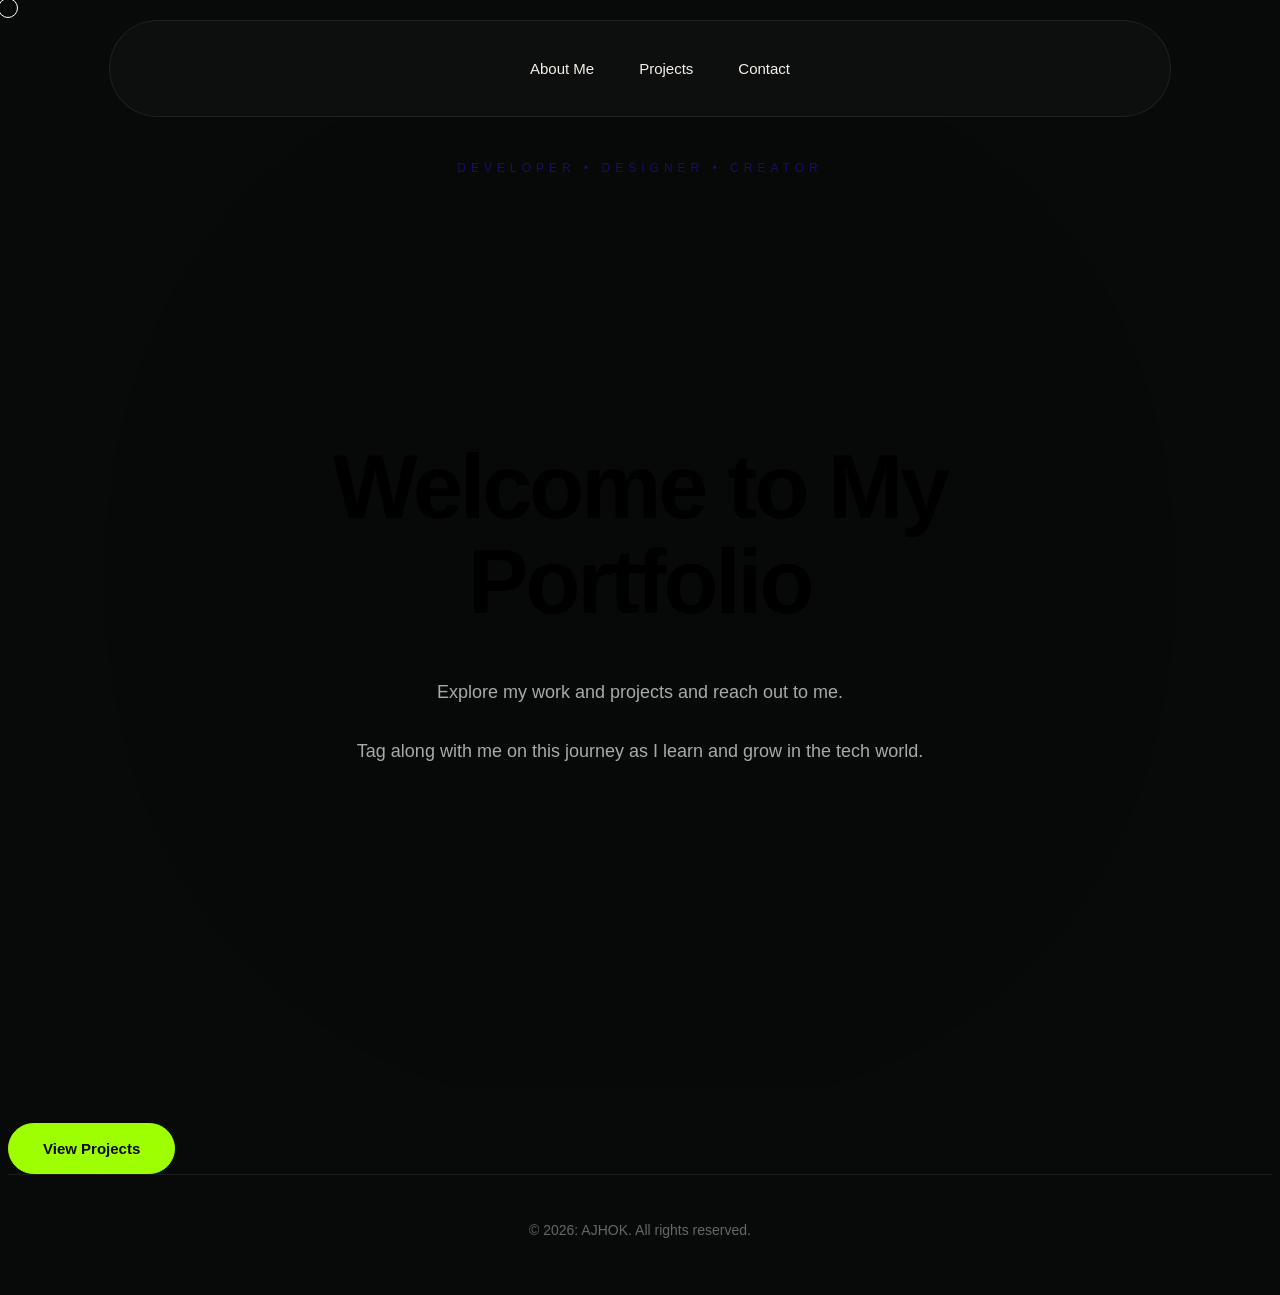
<file: index.html>
<!DOCTYPE html>
<html lang="en">
<head>
    <meta charset="UTF-8">
    <meta name="viewport" content="width=device-width, initial-scale=1.0">
    <title>AJHOK | PORTFOLIO</title>
    <link rel="stylesheet" href="style.css">
</head>
<body>

    <div class="cursor"></div>

    <nav>
        <ul>
            <li><a href="about.html">About Me</a></li>
            <li><a href="projects.html">Projects</a></li>
            <li><a href="contact.html">Contact</a></li>
        </ul>  
    </nav>  

        <header>
            <h1>Welcome to My Portfolio</h1>
            <p>Explore my work and projects and reach out to me.</p>
            <p>Tag along with me on this journey as I learn and grow in the tech world.</p>
        </header>
        
        <button onclick="window.location.href='projects.html'">View Projects</button>
        

        <footer>
            <p>&copy; 2026: AJHOK. All rights reserved.</p>

            <script src="script.js"></script>

    </body>
    </html>
</file>
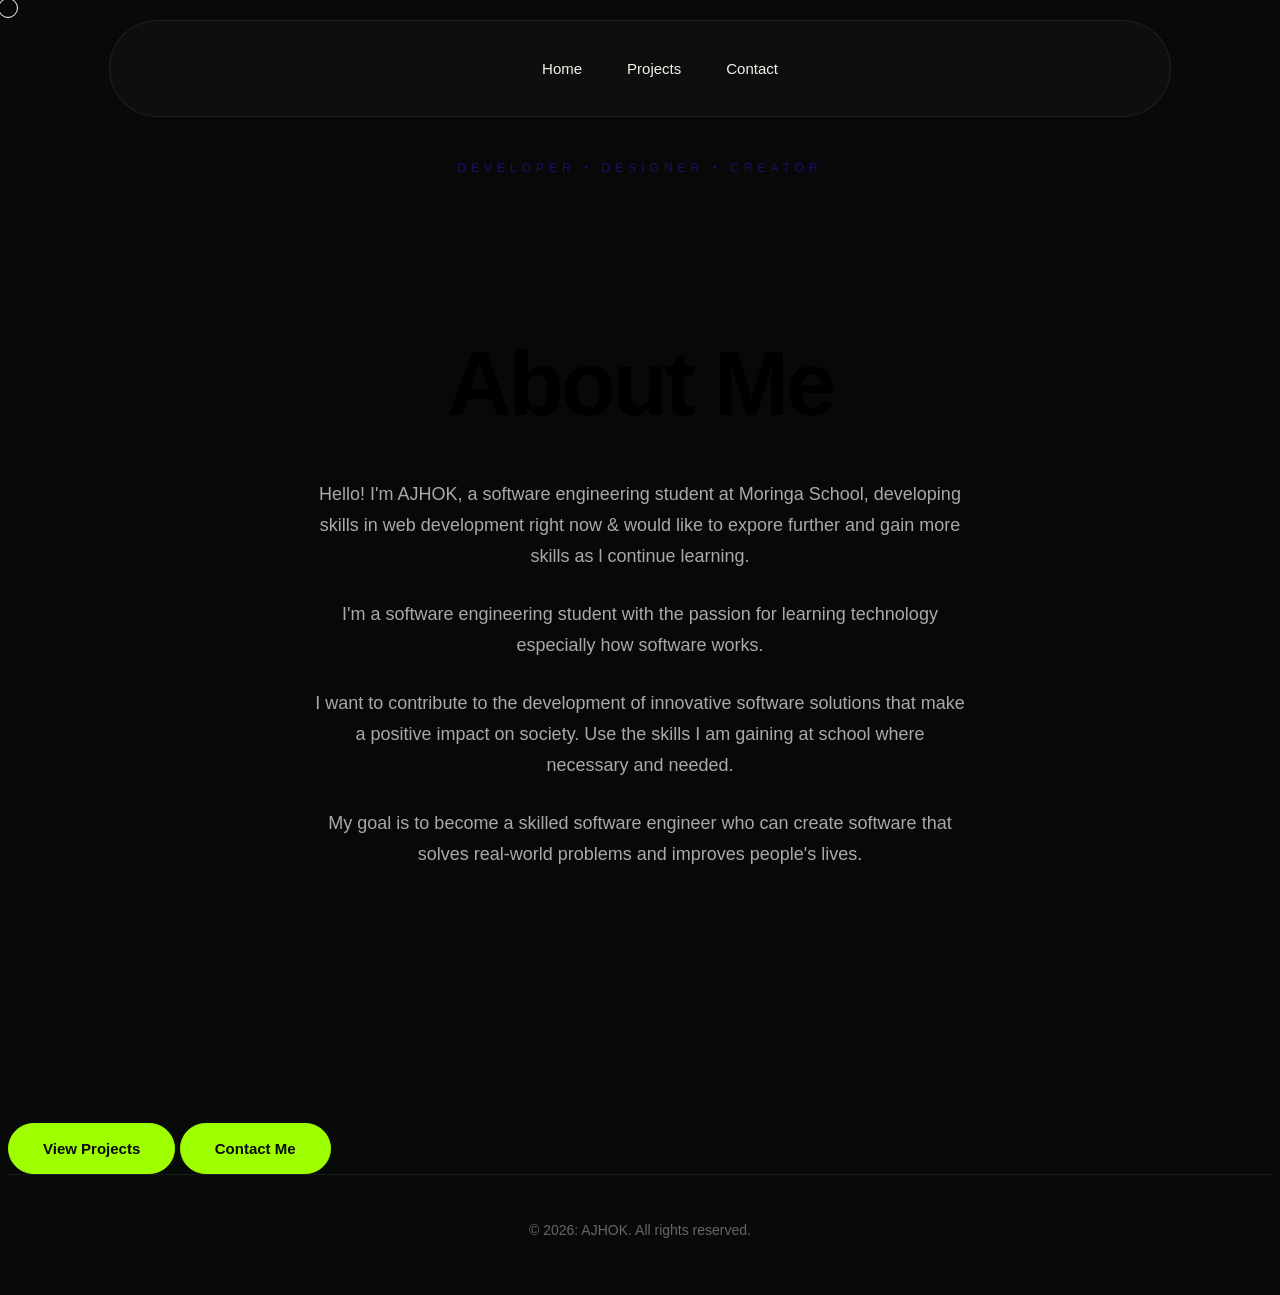
<file: about.html>
<!DOCTYPE html>
<html lang="en">
<head>
    <meta charset="UTF-8">
    <meta name="viewport" content="width=device-width, initial-scale=1.0">
    <title>AJHOK | About</title>
</head>
<link rel="stylesheet" href="style.css">
<body>

    <div class="cursor"></div>

    <nav>
        <ul>
            <li><a href="index.html">Home</a></li>
            <li><a href="projects.html">Projects</a></li>
            <li><a href="contact.html">Contact</a></li>
        </ul>  
    </nav>  

    <header>
        <h1>About Me</h1>
        <p>Hello! I'm AJHOK, a software engineering student at Moringa School, developing skills in web development right now & would like to expore further and gain more skills as l continue learning.</p>
        <p>I'm a software engineering student with the passion for learning technology especially how software works.</p>
        <p>I want to contribute to the development of innovative software solutions that make a positive impact on society. Use the skills I am gaining at school where necessary and needed.</p>
        <p>My goal is to become a skilled software engineer who can create software that solves real-world problems and improves people's lives.</p>
    </header>   
    <button onclick="window.location.href='projects.html'">View Projects</button>
    <button onclick="window.location.href='contact.html'">Contact Me</button>


    <footer>
        <p>&copy; 2026: AJHOK. All rights reserved.</p>

        <script src="script.js"></script>
    
</body>
</html>
</file>
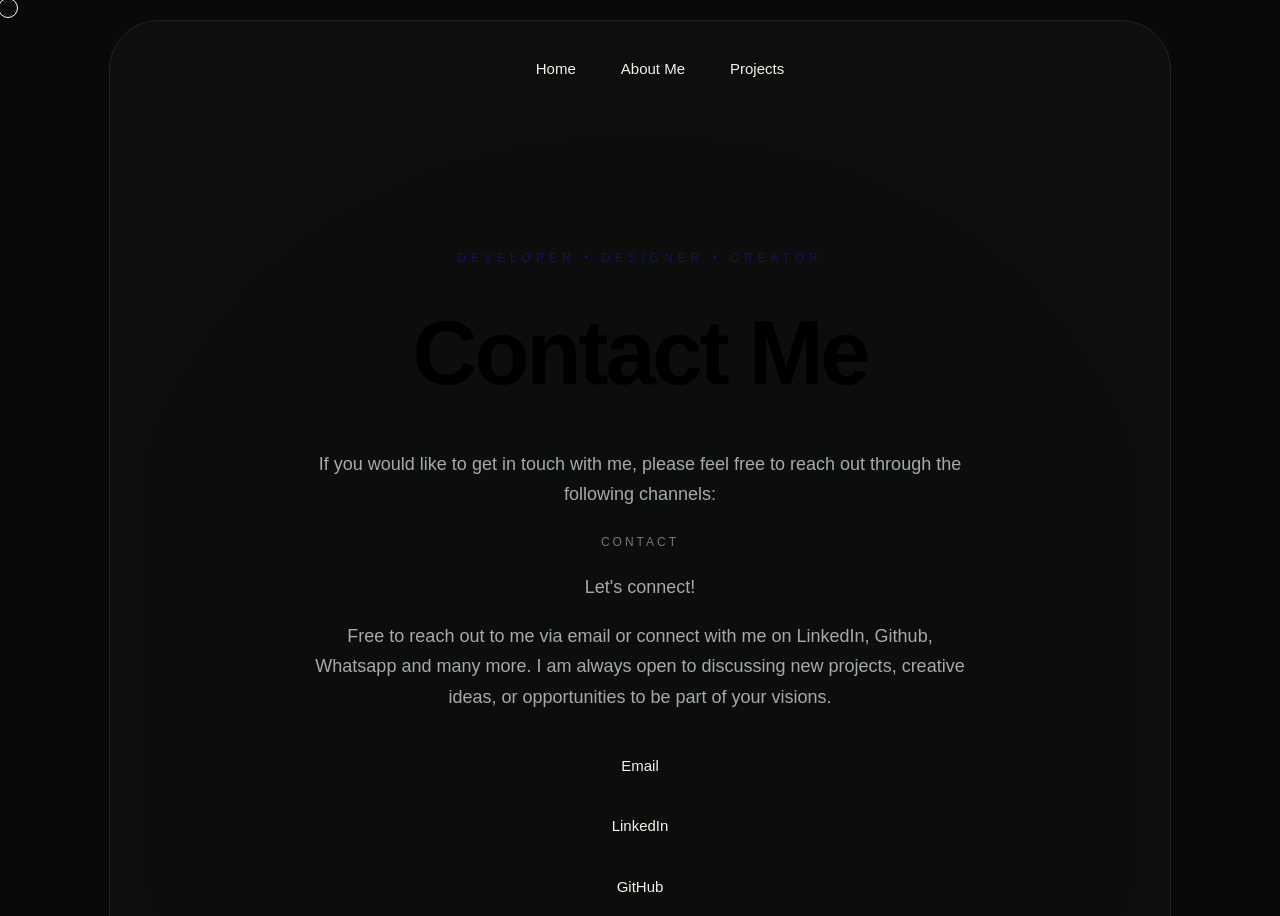
<file: contact.html>
<!DOCTYPE html>
<html lang="en">
<head>
    <meta charset="UTF-8">
    <meta name="viewport" content="width=device-width, initial-scale=1.0">
    <title>AJHOK | CONTACTS</title>
</head>
<link rel="stylesheet" href="style.css">    
<body>

    <div class="cursor"></div>

    <nav>
        <ul>
            <li><a href="index.html">Home</a></li>
            <li><a href="about.html">About Me</a></li>
            <li><a href="projects.html">Projects</a></li>
        </ul>   
    
        <header>
            <h1>Contact Me</h1>
            <p>If you would like to get in touch with me, please feel free to reach out through the following channels:</p>
              
            <section class="contact-section">
                <p class="section-label">CONTACT</p>

                <p>Let's connect!</p>

                <p>
                 Free to reach out to me via email or connect with me on LinkedIn, Github, Whatsapp and many more.  I am always open to discussing new projects, creative ideas, or opportunities to be part of your visions.
                </p>

            </section>
             
            <div class="contacts-links">

                <h2><a href="mailto:ajhokbol09@gmail.com" class="contact-link">Email</a></h2>
                <h2><a href="https://www.linkedin.com/in/ajhok-bol-647b5442b" class="contact-link">LinkedIn</a></h2>
                <h2><a href="https://github.com/ajhokbol09-cpu" target="_blank" class="github-btn">GitHub</a></h2>
                <h2><a href="https://wa.me/254718596551" class="contact-link">WhatsApp</a></h2>






            </div>
          <footer>
            <p>&copy; 2026: AJHOK. All rights reserved.</p>

            <script src="script.js"></script>

        </body>
</html>
</file>
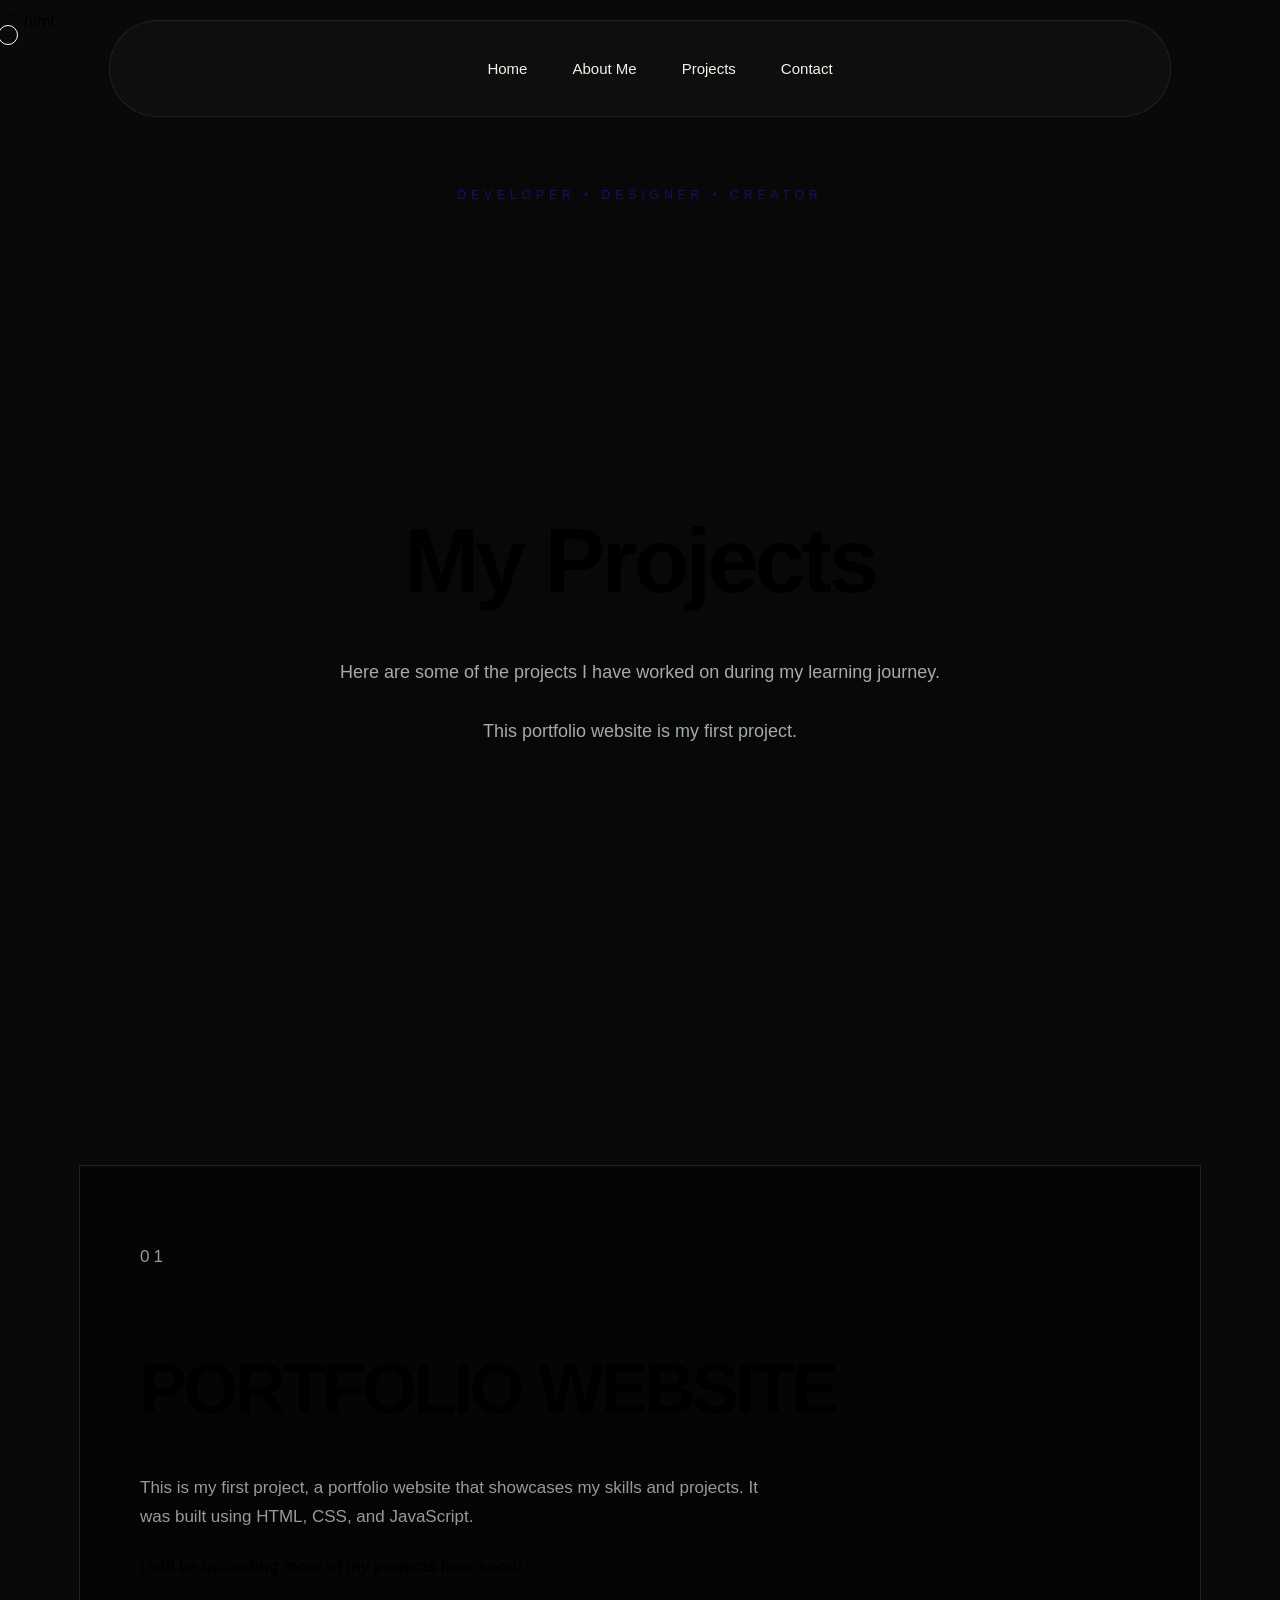
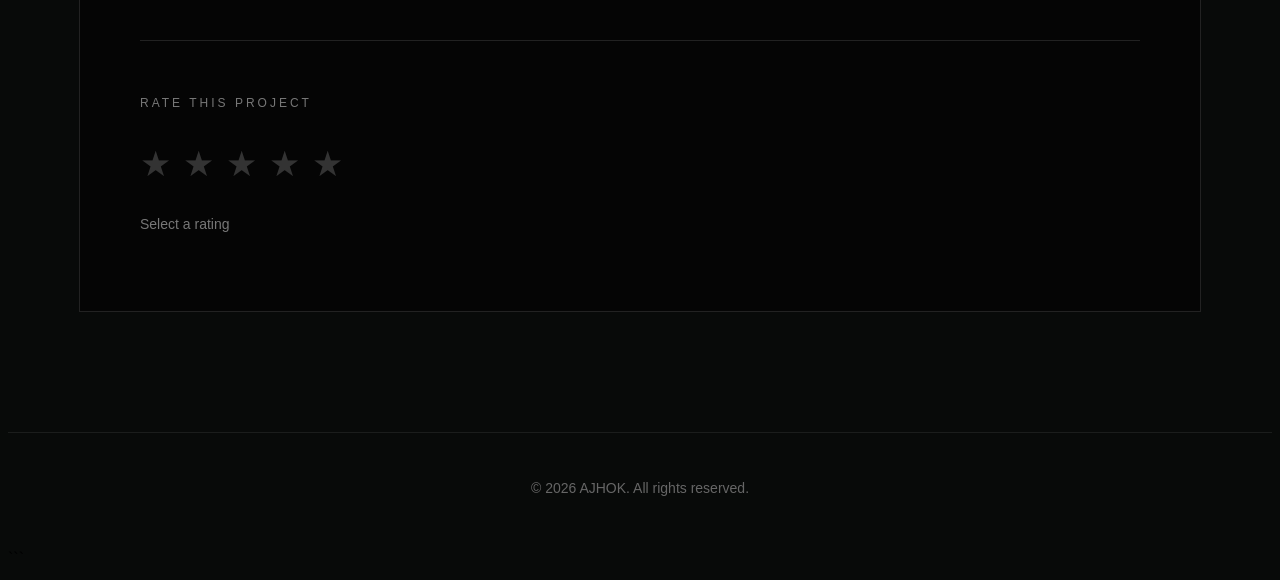
<file: projects.html>
```html
<!DOCTYPE html>
<html lang="en">

<head>
    <meta charset="UTF-8">
    <meta name="viewport" content="width=device-width, initial-scale=1.0">

    <title>AJHOK | PROJECTS</title>

    <link rel="stylesheet" href="style.css">
</head>

<body>

    <!-- Custom Cursor -->
    <div class="cursor"></div>


    <!-- Navigation -->
    <nav>
        <ul>
            <li><a href="index.html">Home</a></li>
            <li><a href="about.html">About Me</a></li>
            <li><a href="projects.html">Projects</a></li>
            <li><a href="contact.html">Contact</a></li>
        </ul>
    </nav>


    <!-- Page Header -->
    <header>
        <h1>My Projects</h1>

        <p>
            Here are some of the projects I have worked on
            during my learning journey.
        </p>

        <p>
            This portfolio website is my first project.
        </p>
    </header>


    <!-- Projects -->
    <main>

        <section class="project-card">

            <p class="project-number">01</p>

            <h2>Portfolio Website</h2>

            <p>
                This is my first project, a portfolio website
                that showcases my skills and projects.
                It was built using HTML, CSS, and JavaScript.
            </p>

            <h4>I will be uploading more of my projects here soon!</h4>


            <!-- Rating -->
            <section class="rating-section">

                <p class="section-label">
                    Rate this project
                </p>

                <div class="rating-stars">

                    <span class="star" data-value="1">★</span>
                    <span class="star" data-value="2">★</span>
                    <span class="star" data-value="3">★</span>
                    <span class="star" data-value="4">★</span>
                    <span class="star" data-value="5">★</span>

                </div>

                <p id="rating-message">
                    Select a rating
                </p>

            </section>

        </section>

    </main>


    <!-- Footer -->
    <footer>
        <p>
            &copy; 2026 AJHOK. All rights reserved.
        </p>
    </footer>


    <!-- JavaScript -->
    <script src="script.js"></script>

</body>

</html>
```
</file>
<file: style.css>
```css
/* =========================================
   RESET
========================================= */

* {
    margin: 0;
    padding: 0;
    box-sizing: border-box;
}

html {
    scroll-behavior: smooth;
}

body {
    font-family: Arial, Helvetica, sans-serif;
    background: #080a09;ss
    color: #f5f1e8;
    line-height: 1.7;
    min-height: 100vh;
}


/* =========================================
   NAVIGATION
========================================= */

nav {
    position: fixed;
    top: 20px;
    left: 50%;
    transform: translateX(-50%);

    width: 90%;
    max-width: 1000px;

    padding: 18px 30px;

    background: rgba(15, 18, 17, 0.75);
    -webkit-backdrop-filter: blur(15px);
    backdrop-filter: blur(15px);

    border: 1px solid rgba(255, 255, 255, 0.08);
    border-radius: 50px;

    z-index: 1000;
}

nav ul {
    display: flex;
    justify-content: center;
    align-items: center;

    gap: 45px;

    list-style: none;
}

nav a {
    color: #f5f1e8;
    text-decoration: none;

    font-size: 15px;
    font-weight: 500;

    transition: 0.3s ease;
}

nav a:hover {
    color: #9eff00;
}


/* =========================================
   HERO SECTION
========================================= */

header {
    min-height: 100vh;

    display: flex;
    flex-direction: column;

    justify-content: center;
    align-items: center;

    text-align: center;

    padding: 120px 20px 60px;

    position: relative;
    overflow: hidden;
}


/* Background glow */

header::before {
    content: "";

    position: absolute;

    width: 500px;
    height: 500px;

    background: #000000;

    border-radius: 50%;

    filter: blur(180px);

    opacity: 0.08;

    z-index: -1;
}


/* Small introduction text */

header::after {
    content: "DEVELOPER • DESIGNER • CREATOR";

    position: absolute;

    top: 150px;

    font-size: 12px;
    letter-spacing: 5px;

    color: rgb(32, 15, 128);

    opacity: 0.8;
}


/* Main heading */

header h1 {
    max-width: 900px;

    font-size: clamp(45px, 8vw, 90px);

    line-height: 1.05;

    font-weight: 700;

    letter-spacing: -3px;

    margin-bottom: 30px;
}


/* Highlight part of heading later */

header h1 span {
    color: #700e23;
}


/* Paragraph */

header p {
    max-width: 650px;

    margin-bottom: 10px;

    color: #a7aaa7;

    font-size: 18px;
}


/* =========================================
   PROJECT BUTTON
========================================= */

button {
    margin-top: 35px;

    padding: 16px 34px;

    border: 1px solid #9eff00;

    border-radius: 50px;

    background: #9eff00;

    color: #080a09;

    font-size: 15px;
    font-weight: 700;

    cursor: pointer;

    transition:
        transform 0.3s ease,
        box-shadow 0.3s ease,
        background 0.3s ease;
}

button:hover {
    transform: translateY(-4px);

    box-shadow:
        0 10px 40px rgba(158, 255, 0, 0.25);

    background: transparent;

    color: #9eff00;
}


/* =========================================
   FOOTER
========================================= */

footer {
    border-top: 1px solid rgba(255, 255, 255, 0.08);

    padding: 30px 20px;

    text-align: center;

    color: #666;

    font-size: 14px;
}


/* =========================================
   MOBILE DESIGN
========================================= */

@media (max-width: 700px) {

    nav {
        width: 94%;
        padding: 15px 20px;
    }

    nav ul {
        gap: 20px;
    }

    nav a {
        font-size: 13px;
    }

    header {
        padding-left: 20px;
        padding-right: 20px;
    }

    header h1 {
        font-size: 48px;
        letter-spacing: -2px;
    }

    header p {
        font-size: 16px;
    }

    header::after {
        top: 120px;

        font-size: 9px;

        letter-spacing: 3px;
    }

    button {
        padding: 14px 28px;
    }
}

/* =========================================
   CUSTOM CURSOR
========================================= */

.cursor {
    position: fixed;

    width: 18px;
    height: 18px;

    border: 1px solid #fff;
    border-radius: 50%;

    pointer-events: none;

    transform: translate(-50%, -50%);

    z-index: 9999;

    transition:
        width 0.2s ease,
        height 0.2s ease,
        background 0.2s ease;
}

/* =========================================
   PROJECT CARD
========================================= */

.project-card {
    width: 85%;
    max-width: 1000px;

    margin: 50px auto 120px;

    padding: 60px;

    border: 1px solid #222;

    background: #050505;

    transition: 0.4s ease;
}

.project-card:hover {
    border-color: #555;

    transform: translateY(-5px);
}

.project-number {
    color: #555;

    font-size: 14px;

    letter-spacing: 4px;

    margin-bottom: 20px;
}

.project-card h2 {
    font-size: clamp(35px, 6vw, 70px);

    text-transform: uppercase;

    letter-spacing: -3px;

    margin-bottom: 25px;
}

.project-card > p {
    max-width: 650px;

    color: #999;

    font-size: 17px;
}



.rating-section {
    margin-top: 60px;

    padding-top: 40px;

    border-top: 1px solid #222;
}

.section-label {
    color: #777;

    font-size: 12px;

    text-transform: uppercase;

    letter-spacing: 3px;

    margin-bottom: 20px;
}

.rating-stars {
    display: flex;

    gap: 12px;
}

.star {
    font-size: 35px;

    color: #333;

    cursor: pointer;

    transition:
        color 0.2s ease,
        transform 0.2s ease;
}

.star:hover {
    transform: scale(1.2);
}

.star.hovered {
    color: #aaa;
}

.star.selected {
    color: #fff;
}

#rating-message {
    margin-top: 20px;

    color: #777;

    font-size: 14px;
}

css

.cursor {
    position: fixed;

    width: 18px;
    height: 18px;

    border: 1px solid #fff;

    border-radius: 50%;

    pointer-events: none;

    transform: translate(-50%, -50%);

    z-index: 9999;

    transition:
        width 0.2s ease,
        height 0.2s ease,
        background 0.2s ease,
        transform 0.2s ease;
}

.cursor-active {
    width: 45px;
    height: 45px;

    background: rgba(255, 255, 255, 0.1);
}


/* ACTIVE NAVIGATION */

nav a.active {
    color: #999;
}


/* SCROLL REVEAL */

.reveal {
    opacity: 0;

    transform: translateY(40px);

    transition:
        opacity 0.8s ease,
        transform 0.8s ease;
}

.reveal-visible {
    opacity: 1;

    transform: translateY(0);
}


/* PROJECT INTERACTION */

.project-active {
    transform: translateY(-8px);

    border-color: #fff;
}


/* BUTTON INTERACTION */

.button-hover {
    transform: translateX(8px);
}


/* HERO MOUSE EFFECT */

header h1 {
    transform:
        translate(
            var(--mouse-x, 0),
            var(--mouse-y, 0)
        );

    transition: transform 0.2s ease-out;
}


/* FORM MESSAGES */

#form-message {
    margin-top: 15px;

    font-size: 14px;
}

#form-message.error {
    color: #999;
}

#form-message.success {
    color: #fff;
}
```
</file>
